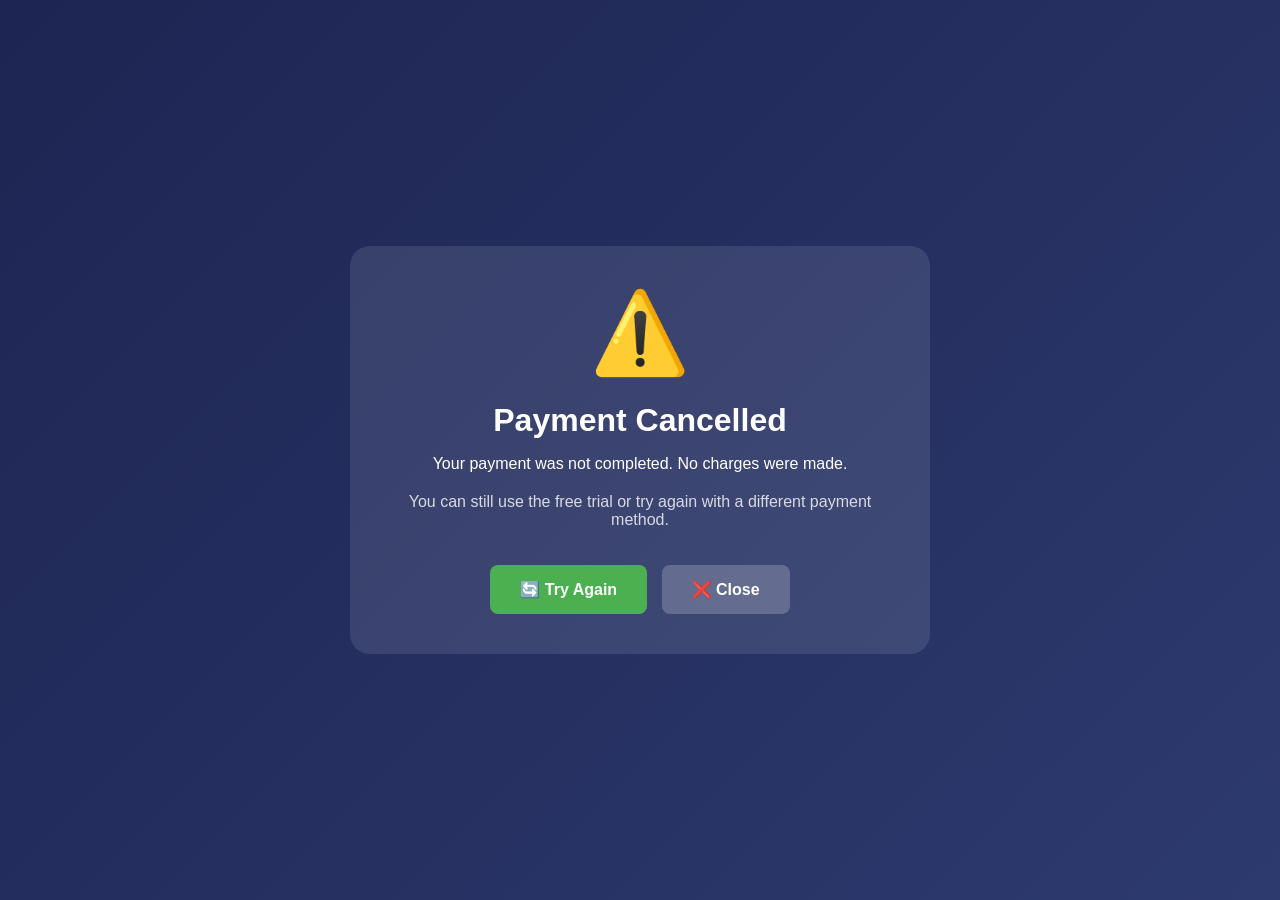
<file: payment-cancel.html>
<!DOCTYPE html>
<html>
<head>
    <meta charset="UTF-8">
    <title>Payment Cancelled - QNB Fuel Extractor</title>
    <style>
        body {
            font-family: 'Segoe UI', Tahoma, Geneva, Verdana, sans-serif;
            background: linear-gradient(135deg, #1d2552 0%, #2d3a6e 100%);
            color: white;
            display: flex;
            justify-content: center;
            align-items: center;
            min-height: 100vh;
            margin: 0;
        }
        .container {
            text-align: center;
            padding: 40px;
            background: rgba(255,255,255,0.1);
            border-radius: 20px;
            max-width: 500px;
        }
        .cancel-icon {
            font-size: 80px;
            color: #FF9800;
            margin-bottom: 20px;
        }
        h1 {
            margin-bottom: 10px;
        }
        .btn {
            display: inline-block;
            padding: 15px 30px;
            background: #4CAF50;
            color: white;
            text-decoration: none;
            border-radius: 8px;
            font-weight: bold;
            margin-top: 20px;
            cursor: pointer;
            border: none;
            font-size: 16px;
        }
        .btn:hover {
            background: #45a049;
        }
        .btn-secondary {
            background: rgba(255,255,255,0.2);
            margin-left: 10px;
        }
        .btn-secondary:hover {
            background: rgba(255,255,255,0.3);
        }
    </style>
</head>
<body>
    <div class="container">
        <div class="cancel-icon">⚠️</div>
        <h1>Payment Cancelled</h1>
        <p>Your payment was not completed. No charges were made.</p>
        <p style="margin-top: 20px; opacity: 0.8;">
            You can still use the free trial or try again with a different payment method.
        </p>

        <button class="btn" onclick="tryAgain()">🔄 Try Again</button>
        <button class="btn btn-secondary" onclick="closeWindow()">❌ Close</button>
    </div>

    <script>
        function tryAgain() {
            chrome.runtime.sendMessage({ type: 'openPopup' });
            window.close();
        }

        function closeWindow() {
            window.close();
        }
    </script>
</body>
</html>
</file>
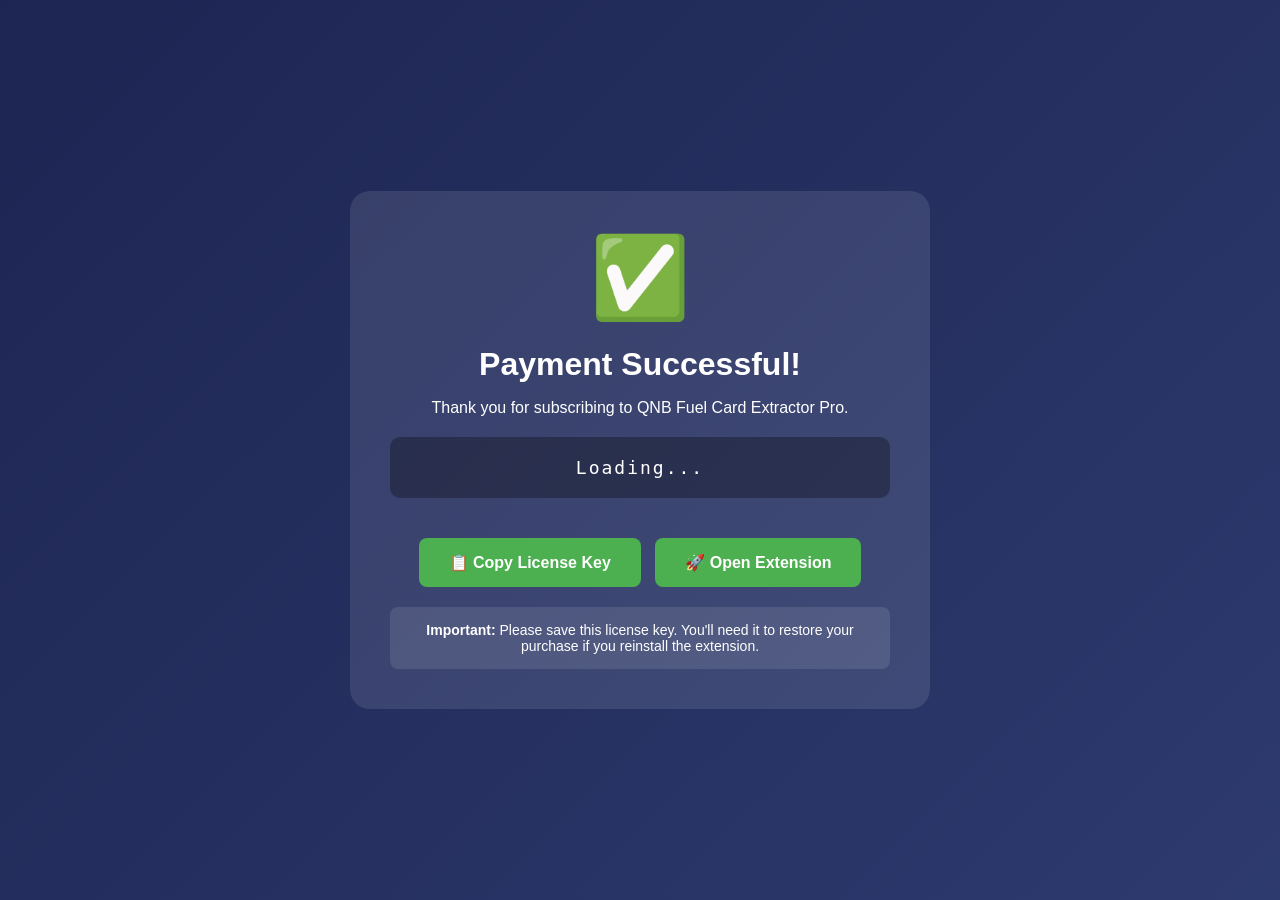
<file: payment-success.html>
<!DOCTYPE html>
<html>
<head>
    <meta charset="UTF-8">
    <title>Payment Successful - QNB Fuel Extractor</title>
    <style>
        body {
            font-family: 'Segoe UI', Tahoma, Geneva, Verdana, sans-serif;
            background: linear-gradient(135deg, #1d2552 0%, #2d3a6e 100%);
            color: white;
            display: flex;
            justify-content: center;
            align-items: center;
            min-height: 100vh;
            margin: 0;
        }
        .container {
            text-align: center;
            padding: 40px;
            background: rgba(255,255,255,0.1);
            border-radius: 20px;
            max-width: 500px;
        }
        .success-icon {
            font-size: 80px;
            color: #4CAF50;
            margin-bottom: 20px;
        }
        h1 {
            margin-bottom: 10px;
        }
        .license-box {
            background: rgba(0,0,0,0.3);
            padding: 20px;
            border-radius: 10px;
            margin: 20px 0;
            font-family: monospace;
            font-size: 18px;
            letter-spacing: 2px;
        }
        .btn {
            display: inline-block;
            padding: 15px 30px;
            background: #4CAF50;
            color: white;
            text-decoration: none;
            border-radius: 8px;
            font-weight: bold;
            margin-top: 20px;
            cursor: pointer;
            border: none;
            font-size: 16px;
        }
        .btn:hover {
            background: #45a049;
        }
        .instructions {
            margin-top: 20px;
            padding: 15px;
            background: rgba(255,255,255,0.1);
            border-radius: 8px;
            font-size: 14px;
        }
    </style>
</head>
<body>
    <div class="container">
        <div class="success-icon">✅</div>
        <h1>Payment Successful!</h1>
        <p>Thank you for subscribing to QNB Fuel Card Extractor Pro.</p>

        <div class="license-box" id="licenseKey">
            Loading...
        </div>

        <button class="btn" onclick="copyLicense()">📋 Copy License Key</button>
        <button class="btn" onclick="openExtension()" style="margin-left: 10px;">🚀 Open Extension</button>

        <div class="instructions">
            <strong>Important:</strong> Please save this license key. You'll need it to restore your purchase if you reinstall the extension.
        </div>
    </div>

    <script>
        // Get license key from storage
        chrome.storage.local.get(['licenseKey', 'subscriptionType'], (data) => {
            if (data.licenseKey) {
                document.getElementById('licenseKey').textContent = data.licenseKey;
            } else {
                document.getElementById('licenseKey').textContent = 'License not found. Please contact support.';
            }
        });

        function copyLicense() {
            const licenseText = document.getElementById('licenseKey').textContent;
            navigator.clipboard.writeText(licenseText).then(() => {
                alert('License key copied to clipboard!');
            });
        }

        function openExtension() {
            chrome.runtime.sendMessage({ type: 'openPopup' });
            window.close();
        }
    </script>
</body>
</html>
</file>
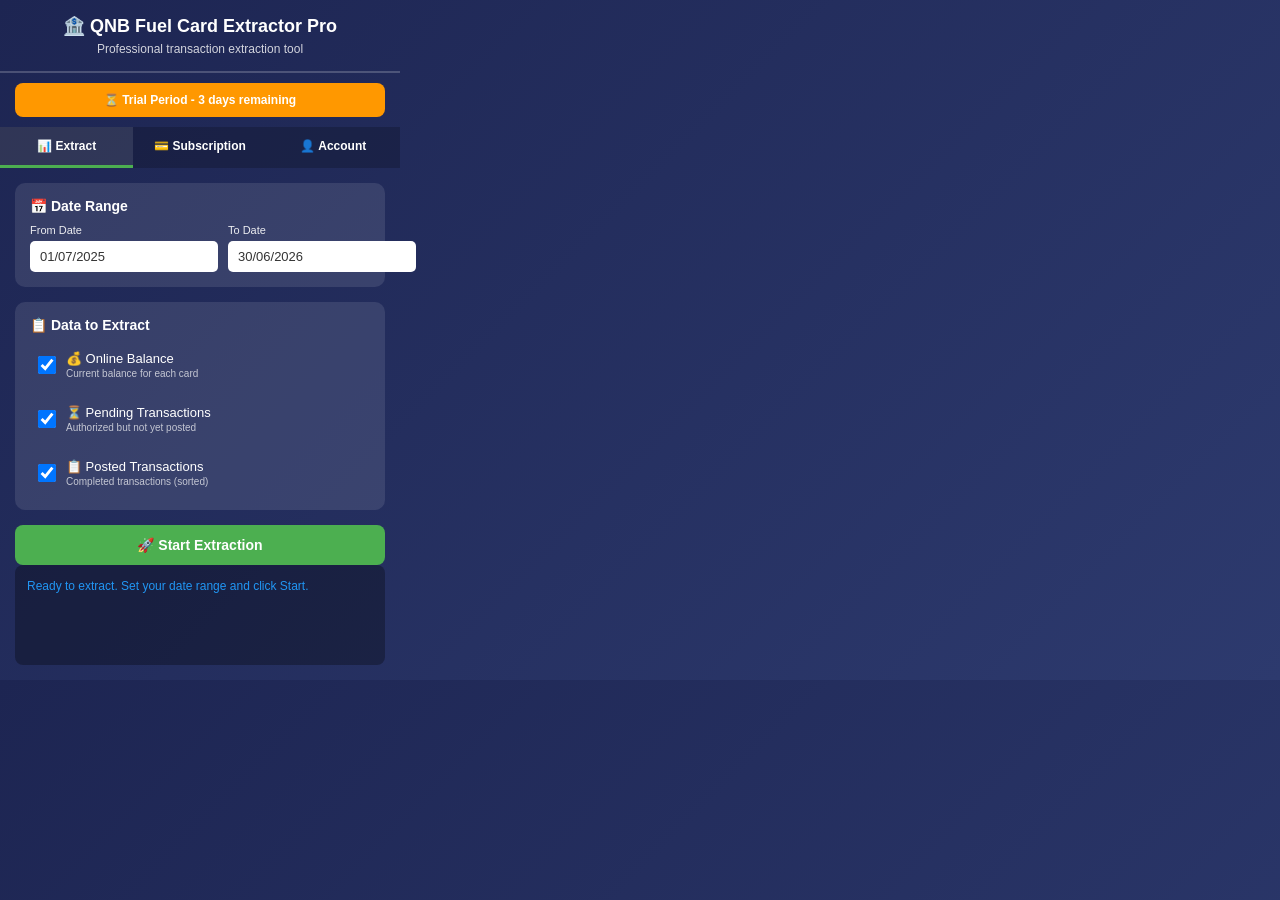
<file: popup.html>
<!DOCTYPE html>
<html>
<head>
    <meta charset="UTF-8">
    <style>
        * {
            margin: 0;
            padding: 0;
            box-sizing: border-box;
        }

        body {
            width: 400px;
            min-height: 550px;
            font-family: 'Segoe UI', Tahoma, Geneva, Verdana, sans-serif;
            background: linear-gradient(135deg, #1d2552 0%, #2d3a6e 100%);
            color: white;
        }

        .header {
            text-align: center;
            padding: 15px;
            border-bottom: 2px solid rgba(255,255,255,0.2);
        }

        .header h1 {
            font-size: 18px;
            margin-bottom: 5px;
        }

        .header p {
            font-size: 12px;
            opacity: 0.8;
        }

        /* Tab Navigation */
        .tabs {
            display: flex;
            background: rgba(0,0,0,0.2);
        }

        .tab {
            flex: 1;
            padding: 12px;
            text-align: center;
            cursor: pointer;
            font-size: 12px;
            font-weight: bold;
            transition: all 0.3s;
            border-bottom: 3px solid transparent;
        }

        .tab:hover {
            background: rgba(255,255,255,0.1);
        }

        .tab.active {
            border-bottom-color: #4CAF50;
            background: rgba(255,255,255,0.1);
        }

        .tab.disabled {
            opacity: 0.5;
            cursor: not-allowed;
        }

        .tab-content {
            display: none;
            padding: 15px;
        }

        .tab-content.active {
            display: block;
        }

        /* Subscription Status Banner */
        .status-banner {
            padding: 10px 15px;
            margin: 10px 15px;
            border-radius: 8px;
            font-size: 12px;
            font-weight: bold;
            text-align: center;
        }

        .status-trial {
            background: #FF9800;
            color: white;
        }

        .status-active {
            background: #4CAF50;
            color: white;
        }

        .status-expired {
            background: #f44336;
            color: white;
        }

        .status-grace {
            background: #FF5722;
            color: white;
        }

        /* Section Styling */
        .section {
            background: rgba(255,255,255,0.1);
            border-radius: 10px;
            padding: 15px;
            margin-bottom: 15px;
        }

        .section-title {
            font-size: 14px;
            font-weight: bold;
            margin-bottom: 10px;
            display: flex;
            align-items: center;
            gap: 8px;
        }

        .date-inputs {
            display: grid;
            grid-template-columns: 1fr 1fr;
            gap: 10px;
        }

        .input-group {
            display: flex;
            flex-direction: column;
        }

        .input-group label {
            font-size: 11px;
            margin-bottom: 5px;
            opacity: 0.9;
        }

        .input-group input {
            padding: 8px 10px;
            border: none;
            border-radius: 5px;
            font-size: 13px;
            background: white;
            color: #333;
        }

        .checkbox-group {
            display: flex;
            flex-direction: column;
            gap: 10px;
        }

        .checkbox-item {
            display: flex;
            align-items: center;
            gap: 10px;
            cursor: pointer;
            padding: 8px;
            border-radius: 5px;
            transition: background 0.2s;
        }

        .checkbox-item:hover {
            background: rgba(255,255,255,0.1);
        }

        .checkbox-item input[type="checkbox"] {
            width: 18px;
            height: 18px;
            cursor: pointer;
        }

        .checkbox-item label {
            cursor: pointer;
            font-size: 13px;
            flex: 1;
        }

        .checkbox-item .description {
            font-size: 10px;
            opacity: 0.7;
            display: block;
            margin-top: 2px;
        }

        /* Payment/Pricing Cards */
        .pricing-cards {
            display: grid;
            grid-template-columns: 1fr 1fr;
            gap: 15px;
            margin-bottom: 15px;
        }

        .pricing-card {
            background: rgba(255,255,255,0.15);
            border-radius: 10px;
            padding: 20px;
            text-align: center;
            cursor: pointer;
            transition: all 0.3s;
            border: 2px solid transparent;
        }

        .pricing-card:hover {
            background: rgba(255,255,255,0.25);
            transform: translateY(-2px);
        }

        .pricing-card.selected {
            border-color: #4CAF50;
            background: rgba(76, 175, 80, 0.2);
        }

        .pricing-card.popular {
            position: relative;
            overflow: hidden;
        }

        .popular-badge {
            position: absolute;
            top: 5px;
            right: -25px;
            background: #4CAF50;
            color: white;
            padding: 2px 25px;
            font-size: 10px;
            transform: rotate(45deg);
        }

        .price {
            font-size: 32px;
            font-weight: bold;
            margin: 10px 0;
        }

        .price span {
            font-size: 14px;
            opacity: 0.8;
        }

        .plan-name {
            font-size: 16px;
            font-weight: bold;
            margin-bottom: 5px;
        }

        .plan-features {
            font-size: 11px;
            opacity: 0.9;
            list-style: none;
        }

        .plan-features li {
            margin: 3px 0;
        }

        /* Buttons */
        .button-group {
            display: flex;
            gap: 10px;
            margin-top: 15px;
        }

        button {
            flex: 1;
            padding: 12px;
            border: none;
            border-radius: 8px;
            font-size: 14px;
            font-weight: bold;
            cursor: pointer;
            transition: all 0.3s;
        }

        .btn-primary {
            background: #4CAF50;
            color: white;
        }

        .btn-primary:hover {
            background: #45a049;
            transform: translateY(-2px);
        }

        .btn-primary:disabled {
            background: #666;
            cursor: not-allowed;
            transform: none;
        }

        .btn-secondary {
            background: rgba(255,255,255,0.2);
            color: white;
        }

        .btn-secondary:hover {
            background: rgba(255,255,255,0.3);
        }

        .btn-stop {
            background: #f44336;
            color: white;
        }

        .btn-stop:hover {
            background: #da190b;
        }

        /* Status Log */
        .status {
            padding: 12px;
            background: rgba(0,0,0,0.3);
            border-radius: 8px;
            font-size: 12px;
            min-height: 100px;
            max-height: 150px;
            overflow-y: auto;
        }

        .status-line {
            margin-bottom: 4px;
            padding: 2px 0;
        }

        .status-success { color: #4CAF50; }
        .status-error { color: #f44336; }
        .status-info { color: #2196F3; }
        .status-warning { color: #FF9800; }

        /* Progress */
        .progress-bar {
            width: 100%;
            height: 6px;
            background: rgba(255,255,255,0.2);
            border-radius: 3px;
            margin-top: 10px;
            overflow: hidden;
            display: none;
        }

        .progress-fill {
            height: 100%;
            background: #4CAF50;
            width: 0%;
            transition: width 0.3s;
        }

        /* Stats */
        .stats {
            display: grid;
            grid-template-columns: 1fr 1fr 1fr;
            gap: 10px;
            margin-top: 10px;
            font-size: 11px;
        }

        .stat-box {
            background: rgba(255,255,255,0.1);
            padding: 8px;
            border-radius: 5px;
            text-align: center;
        }

        .stat-value {
            font-size: 16px;
            font-weight: bold;
            color: #4CAF50;
        }

        /* Account Info */
        .account-info {
            background: rgba(255,255,255,0.1);
            border-radius: 10px;
            padding: 15px;
            margin-bottom: 15px;
        }

        .info-row {
            display: flex;
            justify-content: space-between;
            padding: 8px 0;
            border-bottom: 1px solid rgba(255,255,255,0.1);
            font-size: 12px;
        }

        .info-row:last-child {
            border-bottom: none;
        }

        .info-label {
            opacity: 0.8;
        }

        .info-value {
            font-weight: bold;
        }

        .license-key {
            font-family: monospace;
            background: rgba(0,0,0,0.3);
            padding: 8px;
            border-radius: 5px;
            font-size: 11px;
            text-align: center;
            margin: 10px 0;
            cursor: pointer;
        }

        .license-key:hover {
            background: rgba(0,0,0,0.4);
        }

        /* Payment History */
        .payment-history {
            max-height: 200px;
            overflow-y: auto;
        }

        .payment-item {
            background: rgba(255,255,255,0.1);
            padding: 10px;
            border-radius: 5px;
            margin-bottom: 8px;
            font-size: 11px;
        }

        .payment-date {
            font-weight: bold;
        }

        .payment-details {
            display: flex;
            justify-content: space-between;
            margin-top: 5px;
            opacity: 0.9;
        }

        /* Locked Overlay */
        .locked-overlay {
            position: absolute;
            top: 0;
            left: 0;
            right: 0;
            bottom: 0;
            background: rgba(0,0,0,0.85);
            display: flex;
            flex-direction: column;
            align-items: center;
            justify-content: center;
            z-index: 100;
            padding: 20px;
            text-align: center;
        }

        .locked-icon {
            font-size: 48px;
            margin-bottom: 15px;
        }

        .locked-text {
            font-size: 16px;
            margin-bottom: 20px;
        }

        .hidden {
            display: none !important;
        }

        /* Countdown */
        .countdown {
            background: rgba(0,0,0,0.3);
            padding: 10px;
            border-radius: 5px;
            text-align: center;
            margin: 10px 0;
        }

        .countdown-value {
            font-size: 24px;
            font-weight: bold;
            color: #FF9800;
        }

        .countdown-label {
            font-size: 11px;
            opacity: 0.8;
        }
    </style>
</head>
<body>
    <div class="header">
        <h1>🏦 QNB Fuel Card Extractor Pro</h1>
        <p>Professional transaction extraction tool</p>
    </div>

    <!-- Subscription Status Banner -->
    <div id="statusBanner" class="status-banner status-trial">
        <span id="statusText">⏳ Trial Period - 3 days remaining</span>
    </div>

    <!-- Tab Navigation -->
    <div class="tabs">
        <div class="tab active" data-tab="extract">📊 Extract</div>
        <div class="tab" data-tab="subscription">💳 Subscription</div>
        <div class="tab" data-tab="account">👤 Account</div>
    </div>

    <!-- Extract Tab -->
    <div id="extract" class="tab-content active">
        <div id="extractLocked" class="locked-overlay hidden">
            <div class="locked-icon">🔒</div>
            <div class="locked-text">Subscription Required</div>
            <button class="btn-primary" onclick="switchTab('subscription')">View Plans</button>
        </div>

        <div class="section">
            <div class="section-title">📅 Date Range</div>
            <div class="date-inputs">
                <div class="input-group">
                    <label for="fromDate">From Date</label>
                    <input type="text" id="fromDate" placeholder="DD/MM/YYYY" value="01/07/2025" maxlength="10">
                </div>
                <div class="input-group">
                    <label for="toDate">To Date</label>
                    <input type="text" id="toDate" placeholder="DD/MM/YYYY" value="30/06/2026" maxlength="10">
                </div>
            </div>
        </div>

        <div class="section">
            <div class="section-title">📋 Data to Extract</div>
            <div class="checkbox-group">
                <div class="checkbox-item">
                    <input type="checkbox" id="extractBalance" checked>
                    <label for="extractBalance">
                        💰 Online Balance
                        <span class="description">Current balance for each card</span>
                    </label>
                </div>
                <div class="checkbox-item">
                    <input type="checkbox" id="extractPending" checked>
                    <label for="extractPending">
                        ⏳ Pending Transactions
                        <span class="description">Authorized but not yet posted</span>
                    </label>
                </div>
                <div class="checkbox-item">
                    <input type="checkbox" id="extractPosted" checked>
                    <label for="extractPosted">
                        📋 Posted Transactions
                        <span class="description">Completed transactions (sorted)</span>
                    </label>
                </div>
            </div>
        </div>

        <div class="button-group">
            <button class="btn-primary" id="extractBtn">🚀 Start Extraction</button>
            <button class="btn-stop" id="stopBtn" style="display:none;">⏹ Stop</button>
        </div>

        <div class="progress-bar" id="progressBar">
            <div class="progress-fill" id="progressFill"></div>
        </div>

        <div class="stats" id="stats" style="display:none;">
            <div class="stat-box">
                <div class="stat-value" id="statCards">0</div>
                <div>Cards</div>
            </div>
            <div class="stat-box">
                <div class="stat-value" id="statPending">0</div>
                <div>Pending</div>
            </div>
            <div class="stat-box">
                <div class="stat-value" id="statPosted">0</div>
                <div>Posted</div>
            </div>
        </div>

        <div class="status" id="status">
            <div class="status-line status-info">Ready to extract. Set your date range and click Start.</div>
        </div>
    </div>

    <!-- Subscription Tab -->
    <div id="subscription" class="tab-content">
        <div id="subscriptionActive" class="hidden">
            <div class="account-info">
                <div class="info-row">
                    <span class="info-label">Current Plan</span>
                    <span class="info-value" id="currentPlan">-</span>
                </div>
                <div class="info-row">
                    <span class="info-label">Status</span>
                    <span class="info-value" id="subscriptionStatus">-</span>
                </div>
                <div class="info-row">
                    <span class="info-label">Expires On</span>
                    <span class="info-value" id="expiryDate">-</span>
                </div>
                <div class="info-row">
                    <span class="info-label">License Key</span>
                    <span class="info-value" id="licenseKeyDisplay">-</span>
                </div>
            </div>

            <div class="countdown" id="renewalCountdown">
                <div class="countdown-value" id="daysRemaining">0</div>
                <div class="countdown-label">days until renewal</div>
            </div>

            <button class="btn-secondary" id="cancelBtn" style="width: 100%; margin-bottom: 10px;">Cancel Subscription</button>
        </div>

        <div id="subscriptionPurchase">
            <div class="section">
                <div class="section-title">💳 Choose Your Plan</div>
                <div class="pricing-cards">
                    <div class="pricing-card" data-plan="monthly">
                        <div class="plan-name">Monthly</div>
                        <div class="price">$1<span>/month</span></div>
                        <ul class="plan-features">
                            <li>✓ Full access</li>
                            <li>✓ All features</li>
                            <li>✓ Monthly billing</li>
                            <li>✓ Cancel anytime</li>
                        </ul>
                    </div>
                    <div class="pricing-card popular selected" data-plan="annual">
                        <div class="popular-badge">SAVE 17%</div>
                        <div class="plan-name">Annual</div>
                        <div class="price">$10<span>/year</span></div>
                        <ul class="plan-features">
                            <li>✓ Full access</li>
                            <li>✓ All features</li>
                            <li>✓ Best value</li>
                            <li>✓ Priority support</li>
                        </ul>
                    </div>
                </div>

                <div id="trialInfo" class="countdown">
                    <div class="countdown-value" id="trialDaysRemaining">3</div>
                    <div class="countdown-label">days left in trial</div>
                </div>

                <button class="btn-primary" id="subscribeBtn" style="width: 100%;">
                    🔒 Subscribe Now
                </button>

                <p style="font-size: 11px; text-align: center; margin-top: 10px; opacity: 0.8;">
                    🔒 Secure payment processing. 30-day money-back guarantee.
                </p>
            </div>
        </div>
    </div>

    <!-- Account Tab -->
    <div id="account" class="tab-content">
        <div class="account-info">
            <div class="info-row">
                <span class="info-label">Installed On</span>
                <span class="info-value" id="installDate">-</span>
            </div>
            <div class="info-row">
                <span class="info-label">Total Cards Processed</span>
                <span class="info-value" id="totalCards">0</span>
            </div>
            <div class="info-row">
                <span class="info-label">Total Transactions</span>
                <span class="info-value" id="totalTransactions">0</span>
            </div>
            <div class="info-row">
                <span class="info-label">Last Extraction</span>
                <span class="info-value" id="lastExtraction">Never</span>
            </div>
        </div>

        <div class="section">
            <div class="section-title">📜 Payment History</div>
            <div class="payment-history" id="paymentHistory">
                <p style="text-align: center; opacity: 0.7; font-size: 12px;">No payment history yet</p>
            </div>
        </div>

        <div class="section">
            <div class="section-title">🔑 License Management</div>
            <div class="license-key" id="licenseKeyBox">
                Click to copy license key
            </div>
            <button class="btn-secondary" id="restoreBtn" style="width: 100%;">
                🔄 Restore Purchase
            </button>
        </div>

        <div style="text-align: center; margin-top: 15px;">
            <a href="#" id="supportLink" style="color: #4CAF50; font-size: 12px;">Contact Support</a>
            <span style="opacity: 0.5; margin: 0 10px;">|</span>
            <a href="#" id="privacyLink" style="color: #4CAF50; font-size: 12px;">Privacy Policy</a>
        </div>
    </div>

    <script src="popup.js"></script>
</body>
</html>
</file>
